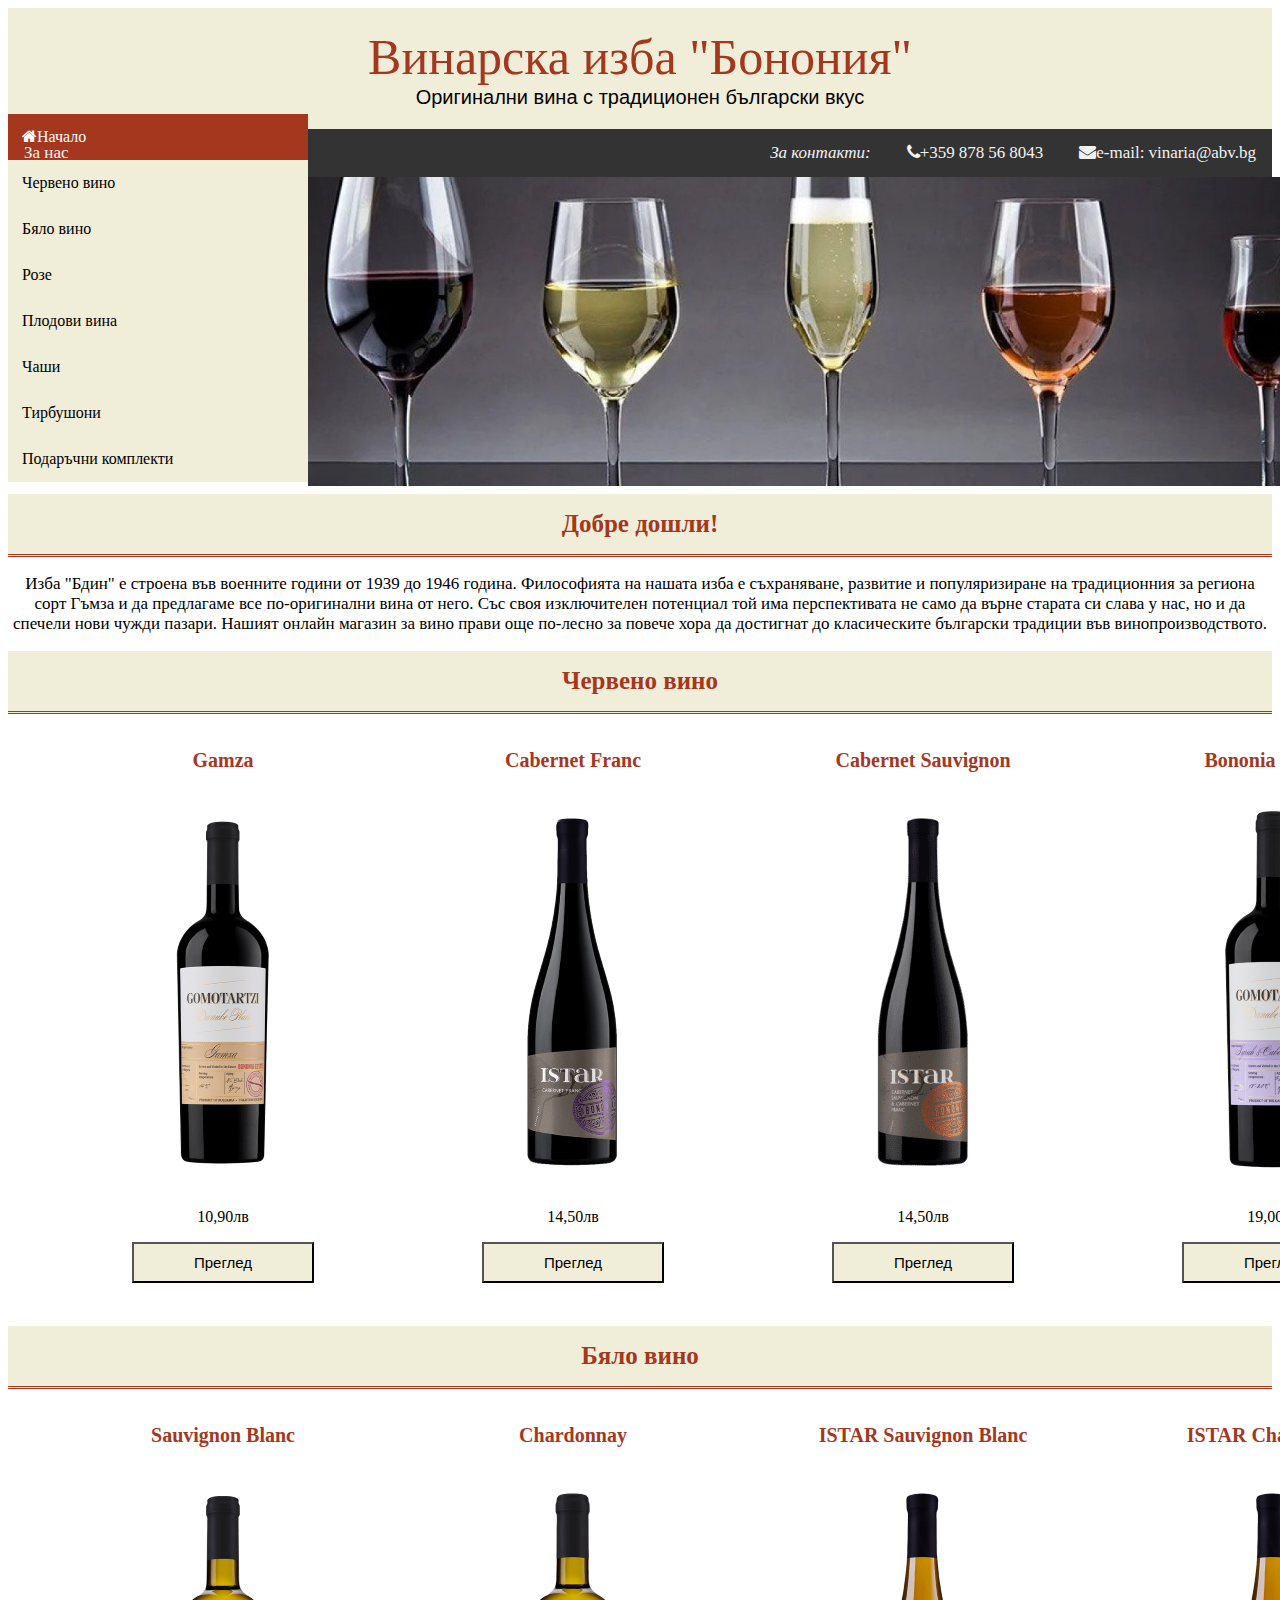
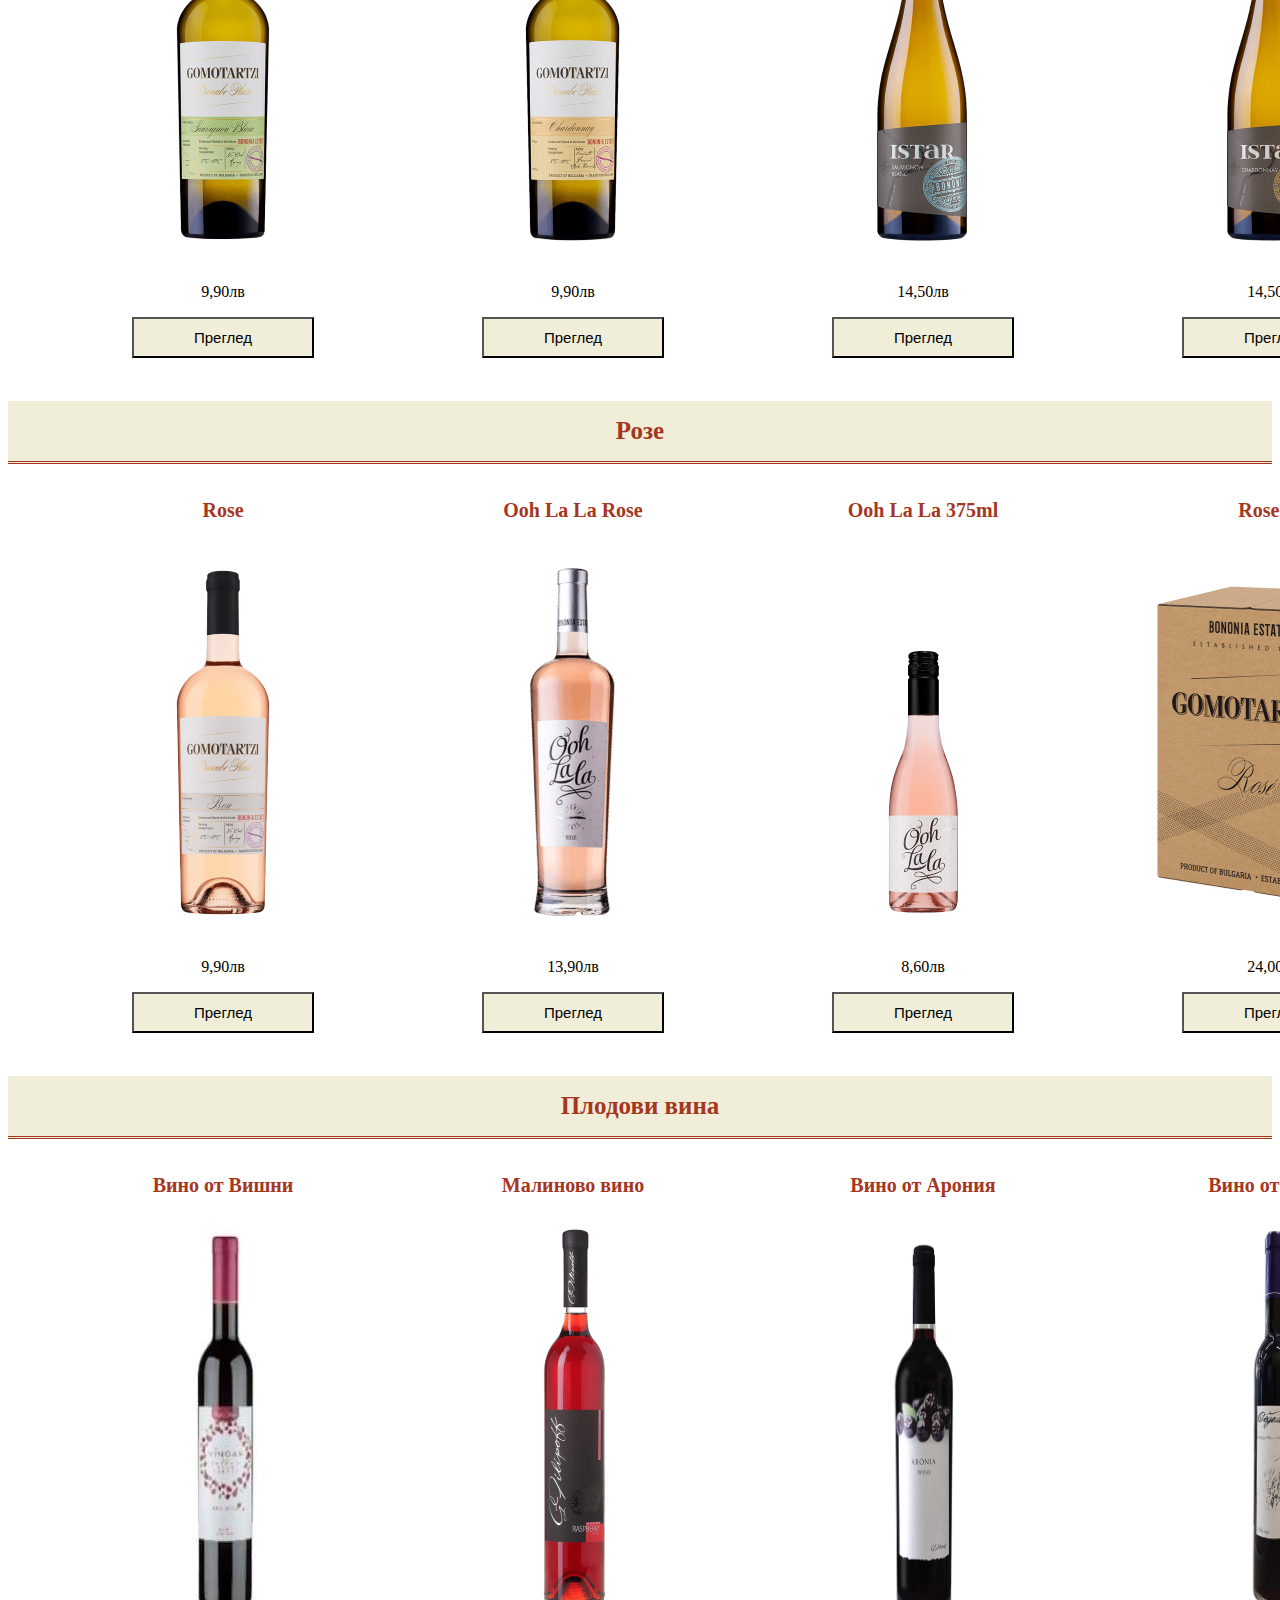
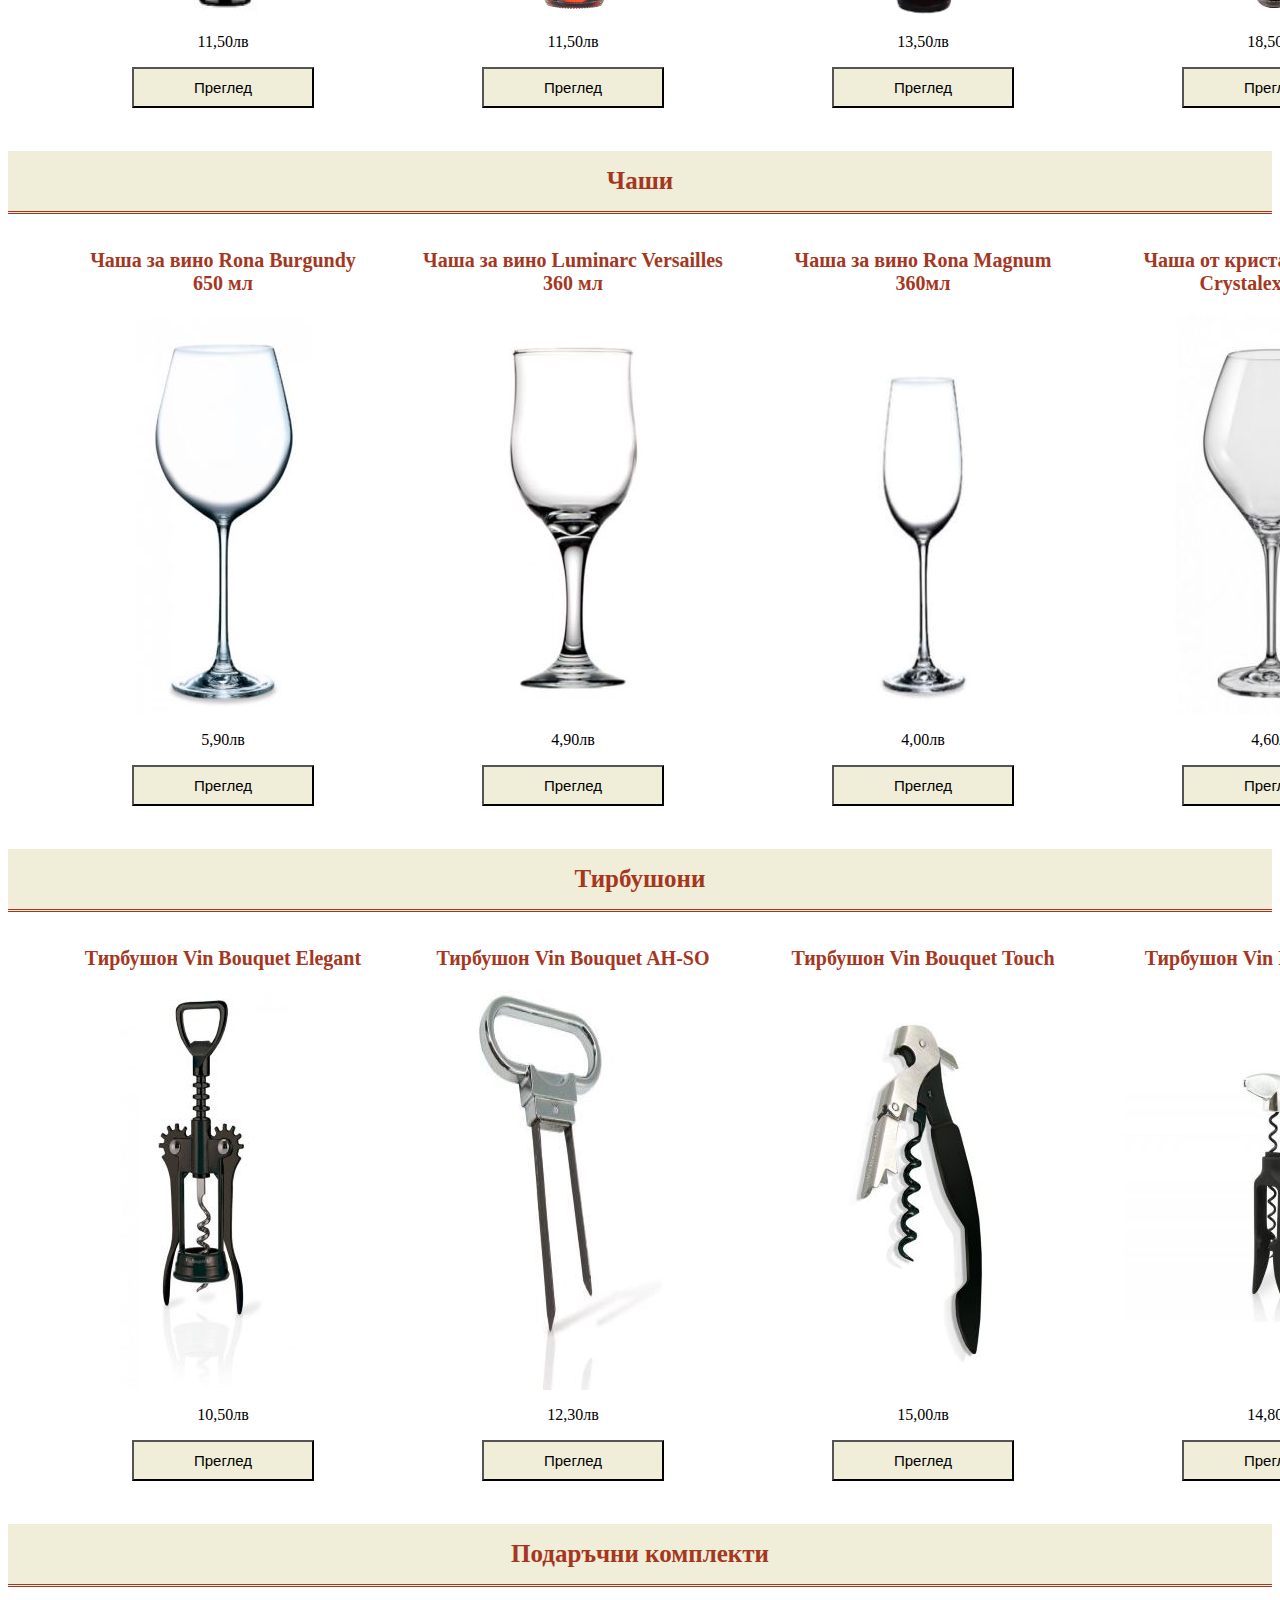
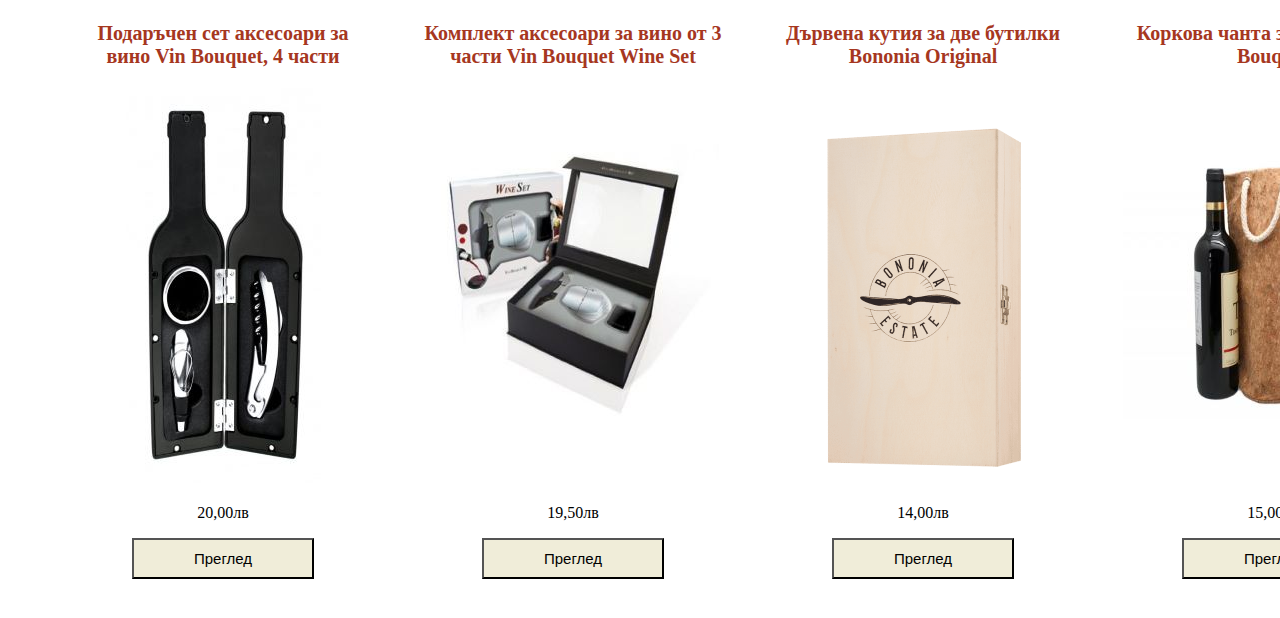
<file: index.html>
<!DOCTORTYPE html>
<html>

<head>
	<meta charset="utf-8">
	<title>Винарска изба "Бонония"</title>
    <link href="styles/style.css" rel="stylesheet">
    <link rel="stylesheet" href="https://cdnjs.cloudflare.com/ajax/libs/font-awesome/4.7.0/css/font-awesome.min.css">
</head>

<body>
    <div class="titlebox">
        <div class="title">Винарска изба "Бонония"</div>
        <div class="moto">Оригинални вина с традиционен български вкус</div>
    </div>

    <div class="topnav">
	    <a href="aboutus.html">За нас</a>
        <i>За контакти:</i>
		<i class="fa fa-phone  ">+359 878 56 8043</i>
        <i class="fa fa-envelope">e-mail: vinaria@abv.bg</i>
    </div>
	
    <img class="cover" src="images/1.jpg" style="width:80%">
	
    <div class="vertical-menu">
        <a href="#index.html" class="active"><i class="fa fa-home"></i>Начало</a>
        <a href="#redwine">Червено вино</a>
        <a href="#whitewine">Бяло вино</a>
        <a href="#rosewine">Розе</a>
        <a href="#fruitwine">Плодови вина</a>
        <a href="#glasses">Чаши</a>
        <a href="#corkscrew ">Тирбушони</a>
        <a href="#gifts">Подаръчни комплекти</a>
    </div>
	
    <div class="welcome">
        <div class="itemtitle"><b>Добре дошли!</b></div>
        <div class="description">
            <p>
                Изба "Бдин" е строена във военните години от 1939 до 1946 година. Философията на нашата изба е съхраняване, развитие и популяризиране на традиционния за региона сорт Гъмза и да предлагаме все по-оригинални вина от него. Със своя изключителен потенциал
                той има перспективата не само да върне старата си слава у нас, но и да спечели нови чужди пазари. Нашият онлайн магазин за вино прави още по-лесно за повече хора да достигнат до класическите български традиции във винопроизводството.
            </p>
        </div>
    </div>
	
    <div class="grid-conatainer">
        <div class="itemtitle" id="redwine"><b>Червено вино</b></div>
        <div class="redwine">
            <div class="item">
                <p class="name">Gamza</p>
                <img class="gymza" src="images/gymza.png">
                <p class="price">10,90лв</p>
                <a href="gymza.html">
                    <p><button>Преглед</button></p>
                </a>
            </div>

            <div class="item">
                <p class="name">Cabernet Franc</p>
                <img class="cabernet" src="images/cabernet.png">
                <p class="price">14,50лв</p>
                <a href="cabernetFranc.html">
                    <p><button>Преглед</button></p>
                </a>
            </div>

            <div class="item">
                <p class="name">Cabernet Sauvignon</p>
                <img class="sauvignon" src="images/sauvignon.png">
                <p class="price">14,50лв</p>
                <p><button>Преглед</button></p>
            </div>

            <div class="item">
                <p class="name">Bononia Gamza</p>
                <img class="bononia" src="images/bononia.png">
                <p class="price">19,00лв</p>
                <p><button>Преглед</button></p>
            </div>
        </div>

        <div class="itemtitle" id="whitewine"><b>Бяло вино</b></div>
        <div class="whitewine">
            <div class="item">
                <p class="name">Sauvignon Blanc</p>
                <img class="sauvignonBlanc" src="images/sauvignonBlanc.png">
                <p class="price">9,90лв</p>
                <a href="sauvignonBlanc.html">
                    <p><button>Преглед</button></p>
                </a>
            </div>

            <div class="item">
                <p class="name">Chardonnay</p>
                <img class="chardonnay" src="images/chardonnay.png">
                <p class="price">9,90лв</p>
                <a href="chardonnay.html">
                    <p><button>Преглед</button></p>
                </a>
            </div>

            <div class="item">
                <p class="name">ISTAR Sauvignon Blanc</p>
                <img class="istarSauvignonBlanc" src="images/istarSauvignonBlanc.png">
                <p class="price">14,50лв</p>
                <p><button>Преглед</button></p>
            </div>

            <div class="item">
                <p class="name">ISTAR Chardonnay</p>
                <img class="istarChardonnay" src="images/istarChardonnay.png">
                <p class="price">14,50лв</p>
                <p><button>Преглед</button></p>
            </div>
        </div>

        <div class="itemtitle" id="rosewine"><b>Розе</b></div>
        <div class="rosewine">
            <div class="item">
                <p class="name">Rose</p>
                <img class="gomotartziRose" src="images/gomotartziRose.png">
                <p class="price">9,90лв</p>
                <a href="rose.html">
                    <p><button>Преглед</button></p>
                </a>
            </div>

            <div class="item">
                <p class="name">Ooh La La Rose</p>
                <img class="oohLalaRose" src="images/oohLalaRose.png">
                <p class="price">13,90лв</p>
                <p><button>Преглед</button></p>
            </div>

            <div class="item">
                <p class="name">Ooh La La 375ml</p>
                <img class="oohLaLa375" src="images/oohLaLa375.png">
                <p class="price">8,60лв</p>
                <p><button>Преглед</button></p>
            </div>

            <div class="item">
                <p class="name">Rose 5L</p>
                <img class="roseBox" src="images/roseBox.png">
                <p class="price">24,00лв</p>
                <p><button>Преглед</button></p>
            </div>
        </div>

        <div class="itemtitle" id="fruitwine"><b>Плодови вина</b></div>
        <div class="fruitwine">
            <div class="item">
                <p class="name">Вино от Вишни</p>
                <img class="vishni" src="images/vishni.jpg">
                <p class="price">11,50лв</p>
                <p><button>Преглед</button></p>
            </div>

            <div class="item">
                <p class="name">Малиново вино</p>
                <img class="malinovo" src="images/malinovo.png">
                <p class="price">11,50лв</p>
                <p><button>Преглед</button></p>
            </div>

            <div class="item">
                <p class="name">Вино от Арония</p>
                <img class="aronia" src="images/aronia.png">
                <p class="price">13,50лв</p>
                <p><button>Преглед</button></p>
            </div>

            <div class="item">
                <p class="name">Вино от Касис</p>
                <img class="kasis" src="images/kasis.png">
                <p class="price">18,50лв</p>
                <p><button>Преглед</button></p>
            </div>
        </div>

        <div class="itemtitle" id="glasses"><b>Чаши</b></div>
        <div class="glasses">
            <div class="item">
                <p class="name">Чаша за вино Rona Burgundy 650 мл</p>
                <img class="oohLalaRose" src="images/glass1.jpg">
                <p class="price">5,90лв</p>
                <p><button>Преглед</button></p>
            </div>

            <div class="item">
                <p class="name">Чаша за вино Luminarc Versailles 360 мл</p>
                <img class="gomotartziRose" src="images/glass2.jpg">
                <p class="price">4,90лв</p>
                <p><button>Преглед</button></p>
            </div>

            <div class="item">
                <p class="name">Чаша за вино Rona Magnum 360мл</p>
                <img class="roseBox" src="images/glass3.jpg">
                <p class="price">4,00лв</p>
                <p><button>Преглед</button></p>
            </div>
            <div class="item">
                <p class="name">Чаша от кристалин Bohemia Crystalex 580 мл</p>
                <img class="oohLaLa375" src="images/glass4.jpg">
                <p class="price">4,60лв</p>
                <p><button>Преглед</button></p>
            </div>
        </div>
		
		<div class="itemtitle" id="corkscrew"><b>Тирбушони</b></div>
        <div class="corkscrew">
            <div class="item">
                <p class="name">Тирбушон Vin Bouquet Elegant</p>
                <img class="oohLalaRose" src="images/corkscrew1.jpg">
                <p class="price">10,50лв</p>
                <p><button>Преглед</button></p>
            </div>

            <div class="item">
                <p class="name">Тирбушон Vin Bouquet AH-SO</p>
                <img class="gomotartziRose" src="images/corkscrew2.jpg">
                <p class="price">12,30лв</p>
                <p><button>Преглед</button></p>
            </div>

            <div class="item">
                <p class="name">Тирбушон Vin Bouquet Touch</p>
                <img class="roseBox" src="images/corkscrew3.jpg">
                <p class="price">15,00лв</p>
                <p><button>Преглед</button></p>
            </div>
			
            <div class="item">
                <p class="name">Тирбушон Vin Bouquet Twist</p>
                <img class="oohLaLa375" src="images/corkscrew4.jpg">
                <p class="price">14,80лв</p>
                <p><button>Преглед</button></p>
            </div>
		</div>
		
		<div class="itemtitle" id="gifts"><b>Подаръчни комплекти</b></div>
        <div class="gifts">
            <div class="item">
                <p class="name">Подаръчен сет аксесоари за вино Vin Bouquet, 4 части</p>
                <img class="oohLalaRose" src="images/gift1.jpg">
                <p class="price">20,00лв</p>
                <p><button>Преглед</button></p>
            </div>

            <div class="item">
                <p class="name">Комплект аксесоари за вино от 3 части Vin Bouquet Wine Set</p>
                <img class="gomotartziRose" src="images/gift2.jpg">
                <p class="price">19,50лв</p>
                <p><button>Преглед</button></p>
            </div>

            <div class="item">
                <p class="name">Дървена кутия за две бутилки Bononia Original</p>
                <img class="roseBox" src="images/gift3.png">
                <p class="price">14,00лв</p>
                <p><button>Преглед</button></p>
            </div>
			
            <div class="item">
                <p class="name">Коркова чанта за бутилки Vin Bouquet</p>
                <img class="oohLaLa375" src="images/gift4.jpg">
                <p class="price">15,00лв</p>
                <p><button>Преглед</button></p>
            </div>			
        </div>

    </div>
</body>

</html>
</file>
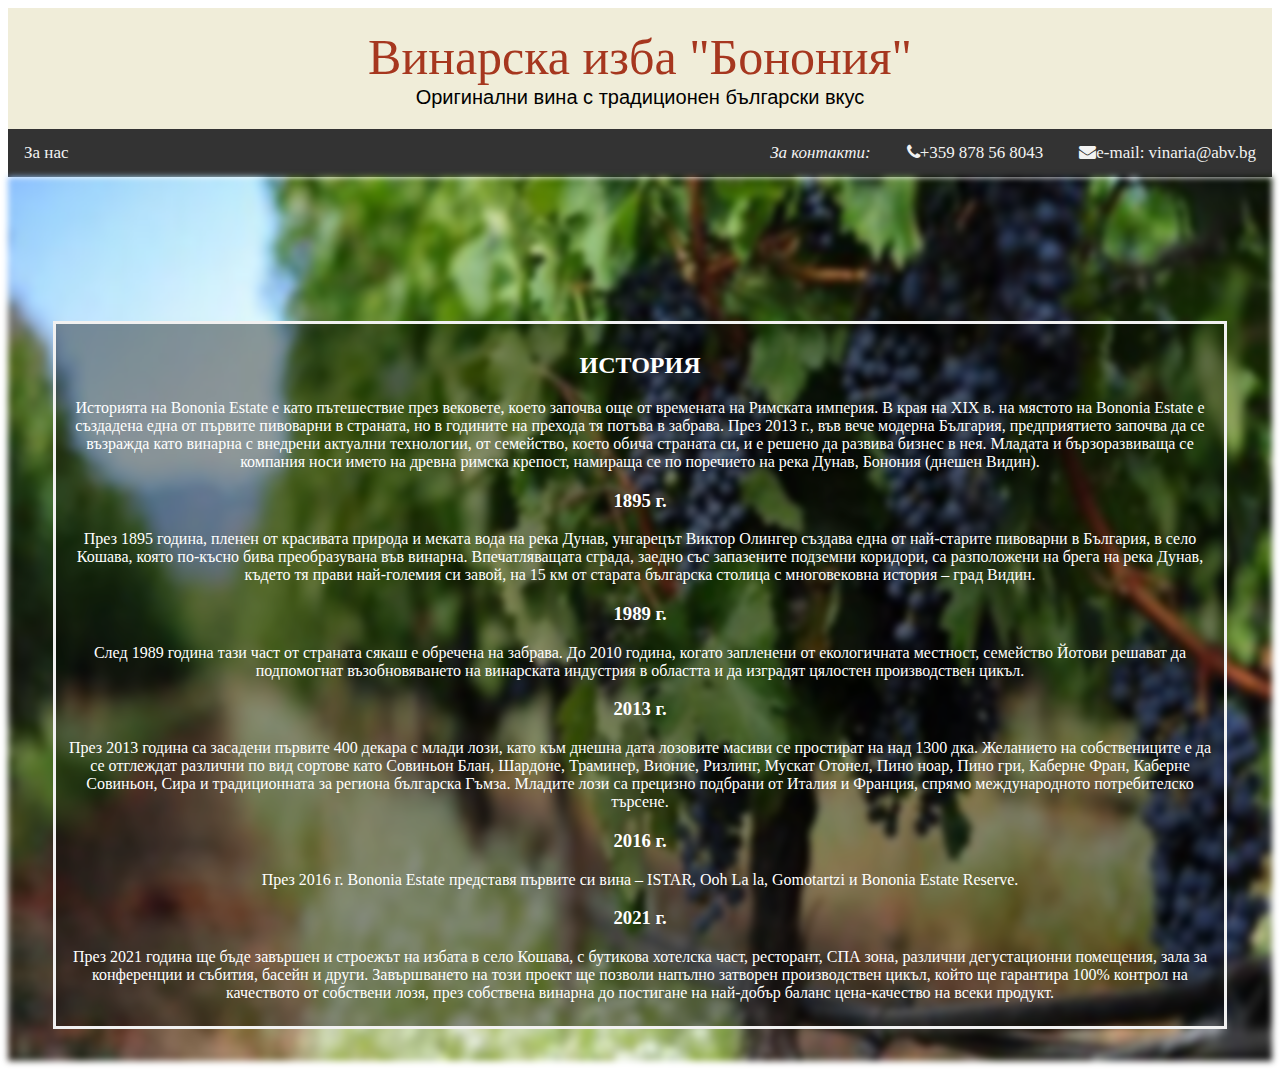
<file: aboutus.html>
<!DOCTORTYPE html>
<html>

<head>
    <link href="styles/style.css" rel="stylesheet">
    <link rel="stylesheet" href="https://cdnjs.cloudflare.com/ajax/libs/font-awesome/4.7.0/css/font-awesome.min.css">
</head>

<body>
    <div class="titlebox">
        <div class="title">Винарска изба "Бонония"</div>
        <div class="moto">Оригинални вина с традиционен български вкус</div>
    </div>

    <div class="topnav">
	    <a href="aboutus.html">За нас</a>
        <i>За контакти:</i>
		<i class="fa fa-phone  ">+359 878 56 8043</i>
        <i class="fa fa-envelope">e-mail: vinaria@abv.bg</i>
    </div>
	
	<img class="bg-image" src="images/vineyard3.jpg">

	<div class="bg-text">
		<h2>ИСТОРИЯ</h2>
		<p>
		   Историята на Bononia Estate е като пътешествие през вековете, което започва още от времената на Римската империя.
		   В края на XIX в. на мястото на Bononia Estate e създадена една от първите пивоварни в страната, но в годините на прехода тя потъва в забрава. 
		   През 2013 г., във вече модерна България, предприятието започва да се възражда като винарна с внедрени актуални технологии, от семейство, което обича страната си, 
		   и е решено да развива бизнес в нея. Младата и бързоразвиваща се компания носи името на древна римска крепост, намираща се по поречието на река Дунав, Бонония (днешен Видин). 
		   
		</p>
		<h3>1895 г.</h3>
		<p>
		   През 1895 година, пленен от красивата природа и меката вода на река Дунав, унгарецът Виктор Олингер създава една от най-старите пивоварни в България,
		   в село Кошава, която по-късно бива преобразувана във винарна. Впечатляващата сграда, заедно със запазените подземни коридори, са разположени на брега на река Дунав,
		   където тя прави най-големия си завой, на 15 км от старата българска столица с многовековна история – град Видин.
		</p>
		<h3>1989 г.</h3>
		<p>
		   След 1989 година тази част от страната сякаш е обречена на забрава. До 2010 година, когато запленени от екологичната местност, 
		   семейство Йотови решават да подпомогнат възобновяването на винарската индустрия в областта и да изградят цялостен производствен цикъл.
		</p>
		<h3>2013 г.</h3>
		<p>
		   През 2013 година са засадени първите 400 декара с млади лози, като към днешна дата лозовите масиви се простират на над 1300 дка. 
		   Желанието на собствениците е да се отглеждат различни по вид сортове като Совиньон Блан, Шардоне, Траминер, Вионие, Ризлинг, Мускат Отонел, Пино ноар, 
		   Пино гри, Каберне Фран, Каберне Совиньон, Сира и традиционната за региона българска Гъмза. 
		   Младите лози са прецизно подбрани от Италия и Франция, спрямо международното потребителско търсене.
		</p>
		<h3>2016 г.</h3>
		<p>
		  През 2016 г. Bononia Estate представя първите си вина – ISTAR, Ooh La la, Gomotartzi и Bononia Estate Reserve.
		</p>
		<h3>2021 г.</h3>
		<p>
		  През 2021 година ще бъде завършен и строежът на избата в село Кошава, с бутикова хотелска част, ресторант, СПА зона, различни дегустационни помещения, 
		  зала за конференции и събития, басейн и други. Завършването на този проект ще позволи напълно затворен производствен цикъл, който ще гарантира 100% контрол
		  на качеството от собствени лозя, през собствена винарна до постигане на най-добър баланс цена-качество на всеки продукт.
		</p>
	</div>
</body>
</html>
</file>
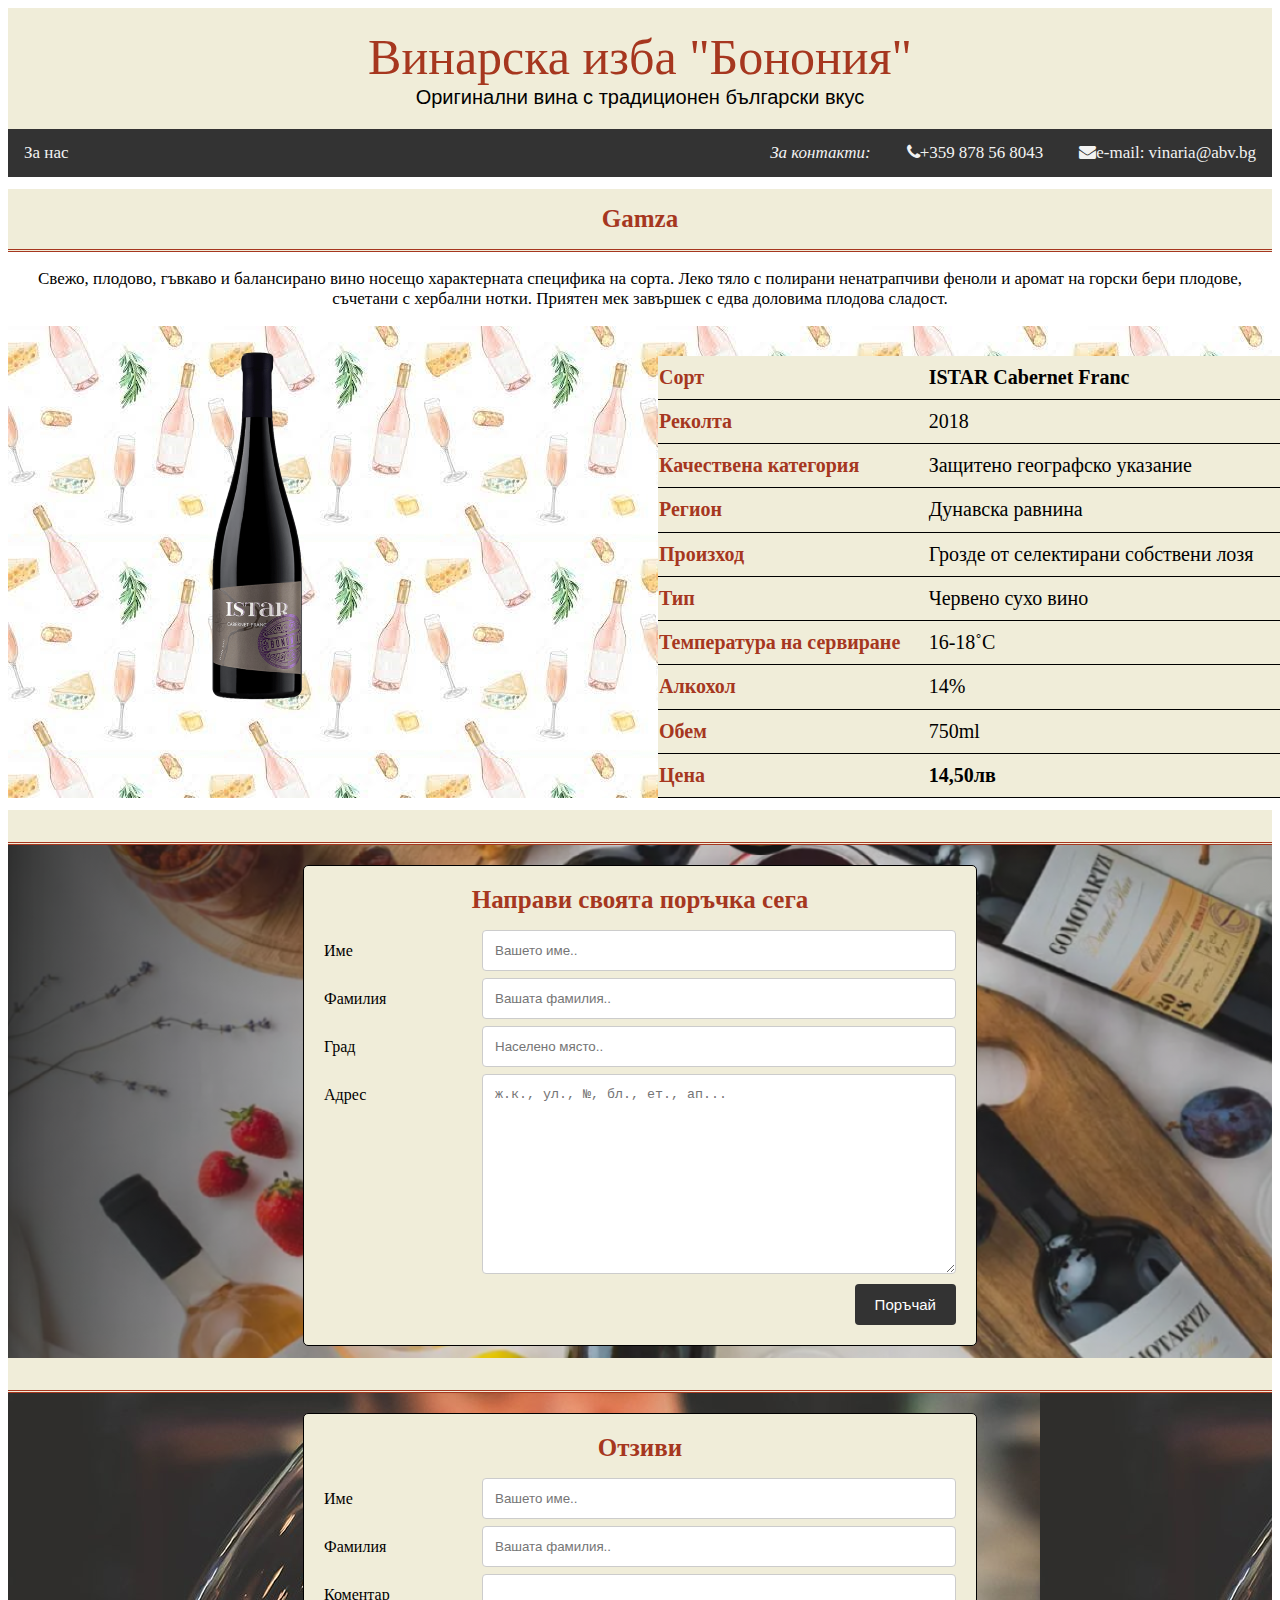
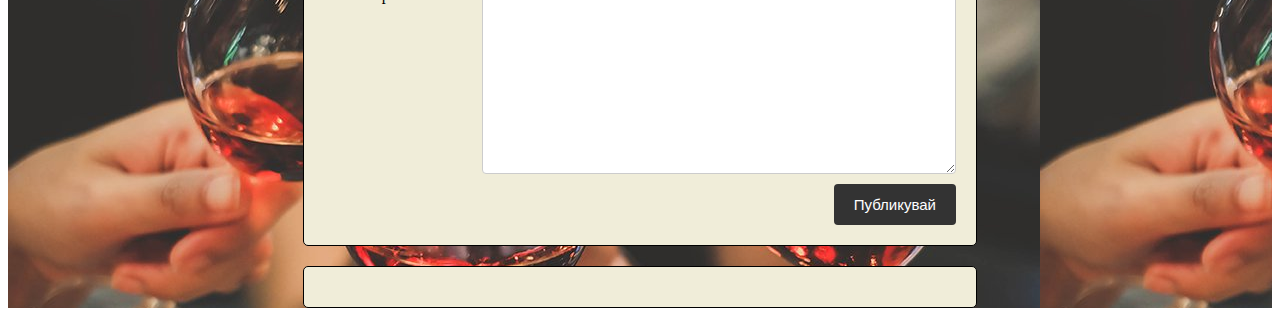
<file: cabernetFranc.html>
<!DOCTORTYPE html>
<html>

<head>
    <meta charset="utf-8">
    <title>Gamza</title>
    <link href="styles/style.css" rel="stylesheet">
    <link rel="stylesheet" href="https://cdnjs.cloudflare.com/ajax/libs/font-awesome/4.7.0/css/font-awesome.min.css">
	<script src="scripts/script.js" defer></script>
	<script src="https://cdnjs.cloudflare.com/ajax/libs/jquery/3.3.1/jquery.min.js"></script>
</head>

<body>
    <div class="titlebox">
        <div class="title">Винарска изба "Бонония"</div>
        <div class="moto">Оригинални вина с традиционен български вкус</div>
    </div>

    <div class="topnav">
	    <a href="aboutus.html">За нас</a>
        <i>За контакти:</i>
		<i class="fa fa-phone  ">+359 878 56 8043</i>
        <i class="fa fa-envelope">e-mail: vinaria@abv.bg</i>
    </div>
	
    <div class="itemtitle"><b>Gamza</b></div>
	
	<p id="winedescription">
	Свежо, плодово, гъвкаво и балансирано вино носещо характерната специфика на сорта. 
	Леко тяло с полирани ненатрапчиви феноли и аромат на горски бери плодове, съчетани с хербални нотки. 
	Приятен мек завършек с едва доловима плодова сладост.
	</p>
	
	<div class="winedetail">
    <img class="product" src="images/cabernet.png">
    <table>
        <tr>
            <td id="first">Сорт</td>
            <td id="second"><b>ISTAR Cabernet Franc</b></td>
        </tr>
        <tr>
            <td id="first">Реколта</td>
            <td id="second">2018</td>
        </tr>
        <tr>
            <td id="first">Качествена категория</td>
            <td id="second">Защитено географско указание</td>
        </tr>
        <tr>
            <td id="first">Регион</td>
            <td id="second">Дунавска равнина</td>
        </tr>
        <tr>
            <td id="first">Произход</td>
            <td id="second">Грозде от селектирани собствени лозя</td>
        </tr>
        <tr>
            <td id="first">Тип</td>
            <td id="second">Червено сухо вино</td>
        </tr>
        <tr>
            <td id="first">Температура на сервиране</td>
            <td id="second">16-18˚C</td>
        </tr>
        <tr>
            <td id="first">Алкохол</td>
            <td id="second">14%</td>
        </tr>
        <tr>
            <td id="first">Обем</td>
            <td id="second">750ml</td>
        </tr>
		 <tr>
            <td id="first">Цена</td>
            <td id="second"><b>14,50лв</b></td>
        </tr>
    </table>
	</div>
    <div class="itemtitle"></div>
    <div class="container" id="order">
        <div class ="orderform">
            <div class="formtitle">Направи своята поръчка сега</div>
            <div class="row">
                <div class="col-25">
                    <label for="fname">Име</label>
                </div>
                <div class="col-75">
                    <input type="text" id="fnameo" name="firstname" placeholder="Вашето име..">
                </div>
            </div>
            <div class="row">
                <div class="col-25">
                    <label for="lname">Фамилия</label>
                </div>
                <div class="col-75">
                    <input type="text" id="lnameo" name="lastname" placeholder="Вашата фамилия..">
                </div>
            </div>
            <div class="row">
                <div class="col-25">
                    <label for="city">Град</label>
                </div>
                <div class="col-75">
                    <input type="text" id="city" name="city" placeholder="Населено място..">
                </div>
            </div>
            <div class="row">
                <div class="col-25">
                    <label for="address">Адрес</label>
                </div>
                <div class="col-75">
                    <textarea id="address" name="address" placeholder="ж.к., ул., №, бл., ет., ап..." style="height:200px"></textarea>
                </div>
            </div>
            <div class="finish">
                <button id="finish">Поръчай</button>
            </div>
			
			<span id="successfulOrder"></span>
            <span id="errorOrder"></span>
        </form>
    </div>

	
    <div class="itemtitle"></div>
	
    <div class="container" id="comments">
        <div class="commentform">
            <div class="formtitle">Отзиви</div>
            <div class="row">
                <div class="col-25">
                    <label for="fname">Име</label>
                </div>
                <div class="col-75">
                    <input type="text" id="fnamec" name="firstname" placeholder="Вашето име..">
                </div>
            </div>
            <div class="row">
                <div class="col-25">
                    <label for="lname">Фамилия</label>
                </div>
                <div class="col-75">
                    <input type="text" id="lnamec" name="lastname" placeholder="Вашата фамилия..">
                </div>
            </div>
            <div class="row">
                <div class="col-25">
                    <label for="comment">Коментар</label>
                </div>
                <div class="col-75">
                    <textarea id="comment" name="comment" placeholder="" style="height:200px"></textarea>
                </div>
            </div>
            <div class="finish">
                <button id="commented">Публикувай</button>
            </div>
			<span id="errorComment"></span>
        </div>
		
		<div class="dialogbox">
            <div class="message">
                <div id="new">

                </div>
            </div>
        </div>
		
    </div>



</body>

</html>
</file>
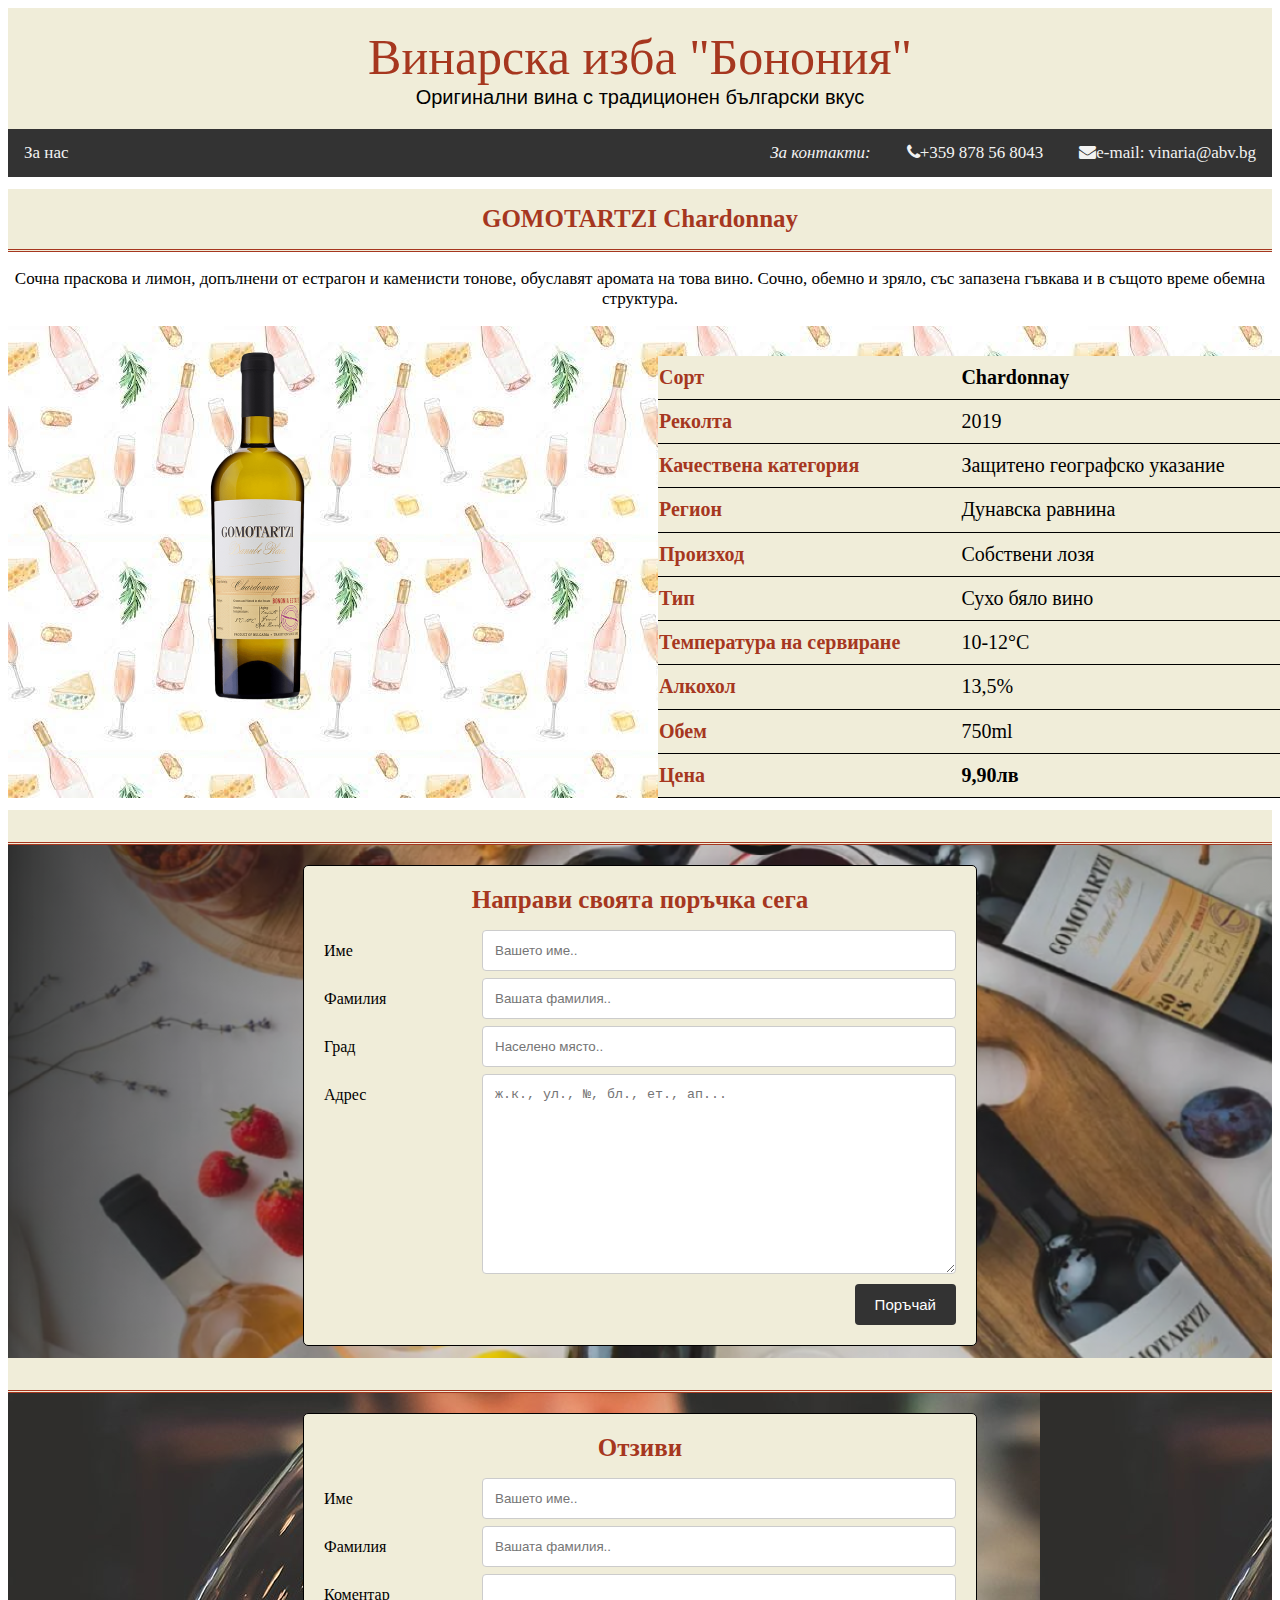
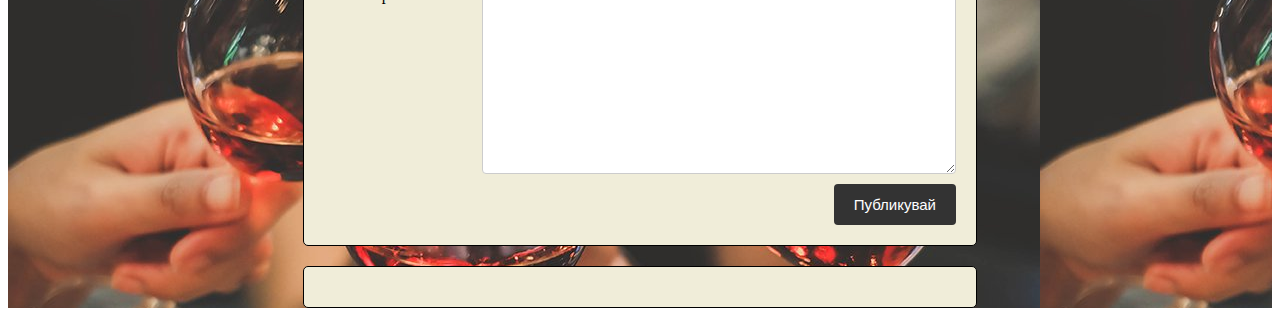
<file: chardonnay.html>
<!DOCTORTYPE html>
<html>

<head>
    <meta charset="utf-8">
    <title>GOMOTARTZI Chardonnay</title>
    <link href="styles/style.css" rel="stylesheet">
    <link rel="stylesheet" href="https://cdnjs.cloudflare.com/ajax/libs/font-awesome/4.7.0/css/font-awesome.min.css">
	<script src="scripts/script.js" defer></script>
	<script src="https://cdnjs.cloudflare.com/ajax/libs/jquery/3.3.1/jquery.min.js"></script>
</head>

<body>
    <div class="titlebox">
        <div class="title">Винарска изба "Бонония"</div>
        <div class="moto">Оригинални вина с традиционен български вкус</div>
    </div>

    <div class="topnav">
	    <a href="aboutus.html">За нас</a>
        <i>За контакти:</i>
		<i class="fa fa-phone  ">+359 878 56 8043</i>
        <i class="fa fa-envelope">e-mail: vinaria@abv.bg</i>
    </div>
	
    <div class="itemtitle"><b>GOMOTARTZI Chardonnay</b></div>
	
	<p id="winedescription">
	 Сочна праскова и лимон, допълнени от естрагон и каменисти тонове, обуславят аромата на това вино. 
	 Сочно, обемно и зряло, със запазена гъвкава и в същото време обемна структура.
	</p>
	
	<div class="winedetail">
    <img class="product" src="images/chardonnay.png">
    <table>
        <tr>
            <td id="first">Сорт</td>
            <td id="second"><b>Chardonnay</b></td>
        </tr>
        <tr>
            <td id="first">Реколта</td>
            <td id="second">2019</td>
        </tr>
        <tr>
            <td id="first">Качествена категория</td>
            <td id="second">Защитено географско указание</td>
        </tr>
        <tr>
            <td id="first">Регион</td>
            <td id="second">Дунавска равнина</td>
        </tr>
        <tr>
            <td id="first">Произход</td>
            <td id="second">Собствени лозя</td>
        </tr>
        <tr>
            <td id="first">Тип</td>
            <td id="second">Сухо бяло вино</td>
        </tr>
        <tr>
            <td id="first">Температура на сервиране</td>
            <td id="second">10-12°С</td>
        </tr>
        <tr>
            <td id="first">Алкохол</td>
            <td id="second">13,5%</td>
        </tr>
        <tr>
            <td id="first">Обем</td>
            <td id="second">750ml</td>
        </tr>
		 <tr>
            <td id="first">Цена</td>
            <td id="second"><b>9,90лв</b></td>
        </tr>
    </table>
	</div>
    <div class="itemtitle"></div>
    <div class="container" id="order">
        <div class ="orderform">
            <div class="formtitle">Направи своята поръчка сега</div>
            <div class="row">
                <div class="col-25">
                    <label for="fname">Име</label>
                </div>
                <div class="col-75">
                    <input type="text" id="fnameo" name="firstname" placeholder="Вашето име..">
                </div>
            </div>
            <div class="row">
                <div class="col-25">
                    <label for="lname">Фамилия</label>
                </div>
                <div class="col-75">
                    <input type="text" id="lnameo" name="lastname" placeholder="Вашата фамилия..">
                </div>
            </div>
            <div class="row">
                <div class="col-25">
                    <label for="city">Град</label>
                </div>
                <div class="col-75">
                    <input type="text" id="city" name="city" placeholder="Населено място..">
                </div>
            </div>
            <div class="row">
                <div class="col-25">
                    <label for="address">Адрес</label>
                </div>
                <div class="col-75">
                    <textarea id="address" name="address" placeholder="ж.к., ул., №, бл., ет., ап..." style="height:200px"></textarea>
                </div>
            </div>
            <div class="finish">
                <button id="finish">Поръчай</button>
            </div>
			
			<span id="successfulOrder"></span>
            <span id="errorOrder"></span>
        </form>
    </div>

	
    <div class="itemtitle"></div>
	
    <div class="container" id="comments">
        <div class="commentform">
            <div class="formtitle">Отзиви</div>
            <div class="row">
                <div class="col-25">
                    <label for="fname">Име</label>
                </div>
                <div class="col-75">
                    <input type="text" id="fnamec" name="firstname" placeholder="Вашето име..">
                </div>
            </div>
            <div class="row">
                <div class="col-25">
                    <label for="lname">Фамилия</label>
                </div>
                <div class="col-75">
                    <input type="text" id="lnamec" name="lastname" placeholder="Вашата фамилия..">
                </div>
            </div>
            <div class="row">
                <div class="col-25">
                    <label for="comment">Коментар</label>
                </div>
                <div class="col-75">
                    <textarea id="comment" name="comment" placeholder="" style="height:200px"></textarea>
                </div>
            </div>
            <div class="finish">
                <button id="commented">Публикувай</button>
            </div>
			<span id="errorComment"></span>
        </div>
		
		<div class="dialogbox">
            <div class="message">
                <div id="new">

                </div>
            </div>
        </div>
		
    </div>



</body>

</html>
</file>
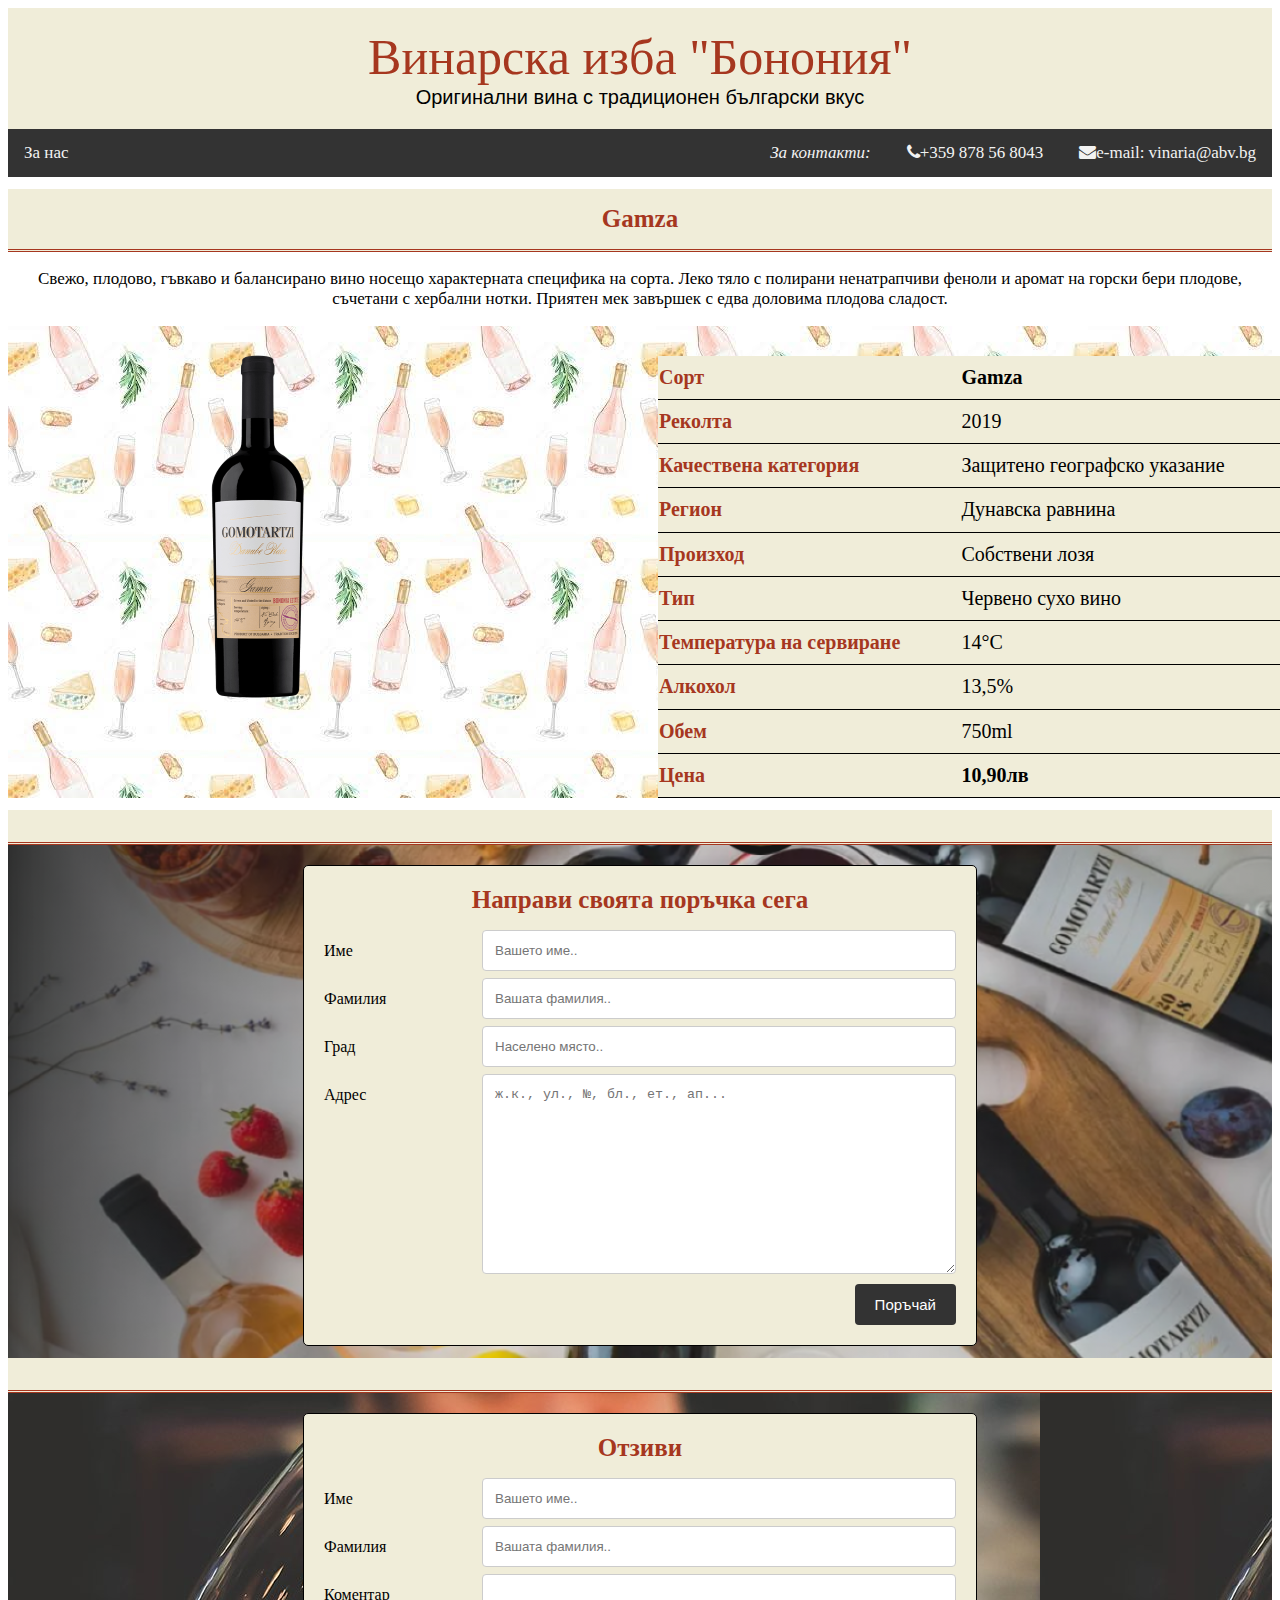
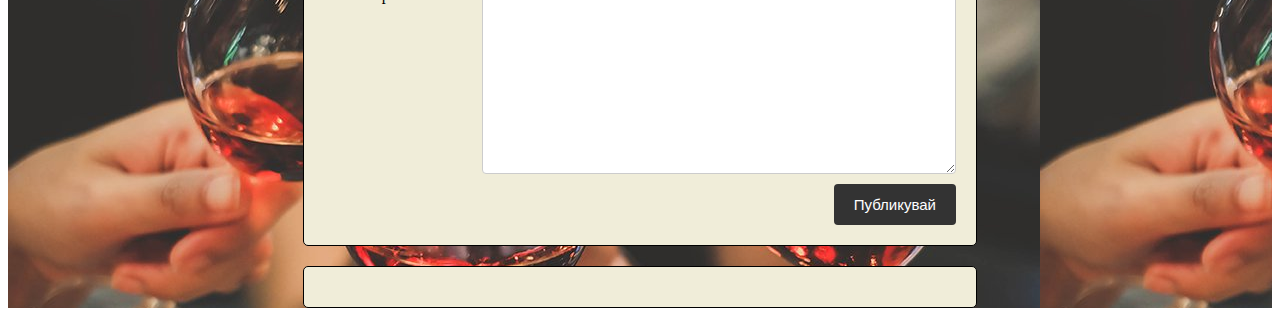
<file: gymza.html>
<!DOCTORTYPE html>
<html>

<head>
    <meta charset="utf-8">
    <title>Gamza</title>
    <link href="styles/style.css" rel="stylesheet">
    <link rel="stylesheet" href="https://cdnjs.cloudflare.com/ajax/libs/font-awesome/4.7.0/css/font-awesome.min.css">
	<script src="scripts/script.js" defer></script>
	<script src="https://cdnjs.cloudflare.com/ajax/libs/jquery/3.3.1/jquery.min.js"></script>
</head>

<body>
    <div class="titlebox">
        <div class="title">Винарска изба "Бонония"</div>
        <div class="moto">Оригинални вина с традиционен български вкус</div>
    </div>

    <div class="topnav">
	    <a href="aboutus.html">За нас</a>
        <i>За контакти:</i>
		<i class="fa fa-phone  ">+359 878 56 8043</i>
        <i class="fa fa-envelope">e-mail: vinaria@abv.bg</i>
    </div>
	
    <div class="itemtitle"><b>Gamza</b></div>
	
	<p id="winedescription">
	Свежо, плодово, гъвкаво и балансирано вино носещо характерната специфика на сорта. 
	Леко тяло с полирани ненатрапчиви феноли и аромат на горски бери плодове, съчетани с хербални нотки. 
	Приятен мек завършек с едва доловима плодова сладост.
	</p>
	
	<div class="winedetail">
    <img class="product" src="images/gymza.png">
    <table>
        <tr>
            <td id="first">Сорт</td>
            <td id="second"><b>Gamza</b></td>
        </tr>
        <tr>
            <td id="first">Реколта</td>
            <td id="second">2019</td>
        </tr>
        <tr>
            <td id="first">Качествена категория</td>
            <td id="second">Защитено географско указание</td>
        </tr>
        <tr>
            <td id="first">Регион</td>
            <td id="second">Дунавска равнина</td>
        </tr>
        <tr>
            <td id="first">Произход</td>
            <td id="second">Собствени лозя</td>
        </tr>
        <tr>
            <td id="first">Тип</td>
            <td id="second">Червено сухо вино</td>
        </tr>
        <tr>
            <td id="first">Температура на сервиране</td>
            <td id="second">14°С</td>
        </tr>
        <tr>
            <td id="first">Алкохол</td>
            <td id="second">13,5%</td>
        </tr>
        <tr>
            <td id="first">Обем</td>
            <td id="second">750ml</td>
        </tr>
		 <tr>
            <td id="first">Цена</td>
            <td id="second"><b>10,90лв</b></td>
        </tr>
    </table>
	</div>
    <div class="itemtitle"></div>
    <div class="container" id="order">
        <div class ="orderform">
            <div class="formtitle">Направи своята поръчка сега</div>
            <div class="row">
                <div class="col-25">
                    <label for="fname">Име</label>
                </div>
                <div class="col-75">
                    <input type="text" id="fnameo" name="firstname" placeholder="Вашето име..">
                </div>
            </div>
            <div class="row">
                <div class="col-25">
                    <label for="lname">Фамилия</label>
                </div>
                <div class="col-75">
                    <input type="text" id="lnameo" name="lastname" placeholder="Вашата фамилия..">
                </div>
            </div>
            <div class="row">
                <div class="col-25">
                    <label for="city">Град</label>
                </div>
                <div class="col-75">
                    <input type="text" id="city" name="city" placeholder="Населено място..">
                </div>
            </div>
            <div class="row">
                <div class="col-25">
                    <label for="address">Адрес</label>
                </div>
                <div class="col-75">
                    <textarea id="address" name="address" placeholder="ж.к., ул., №, бл., ет., ап..." style="height:200px"></textarea>
                </div>
            </div>
            <div class="finish">
                <button id="finish">Поръчай</button>
            </div>
			
			<span id="successfulOrder"></span>
            <span id="errorOrder"></span>
        </form>
    </div>

	
    <div class="itemtitle"></div>
	
    <div class="container" id="comments">
        <div class="commentform">
            <div class="formtitle">Отзиви</div>
            <div class="row">
                <div class="col-25">
                    <label for="fname">Име</label>
                </div>
                <div class="col-75">
                    <input type="text" id="fnamec" name="firstname" placeholder="Вашето име..">
                </div>
            </div>
            <div class="row">
                <div class="col-25">
                    <label for="lname">Фамилия</label>
                </div>
                <div class="col-75">
                    <input type="text" id="lnamec" name="lastname" placeholder="Вашата фамилия..">
                </div>
            </div>
            <div class="row">
                <div class="col-25">
                    <label for="comment">Коментар</label>
                </div>
                <div class="col-75">
                    <textarea id="comment" name="comment" placeholder="" style="height:200px"></textarea>
                </div>
            </div>
            <div class="finish">
                <button id="commented">Публикувай</button>
            </div>
			<span id="errorComment"></span>
        </div>
		
		<div class="dialogbox">
            <div class="message">
                <div id="new">

                </div>
            </div>
        </div>
		
    </div>



</body>

</html>
</file>
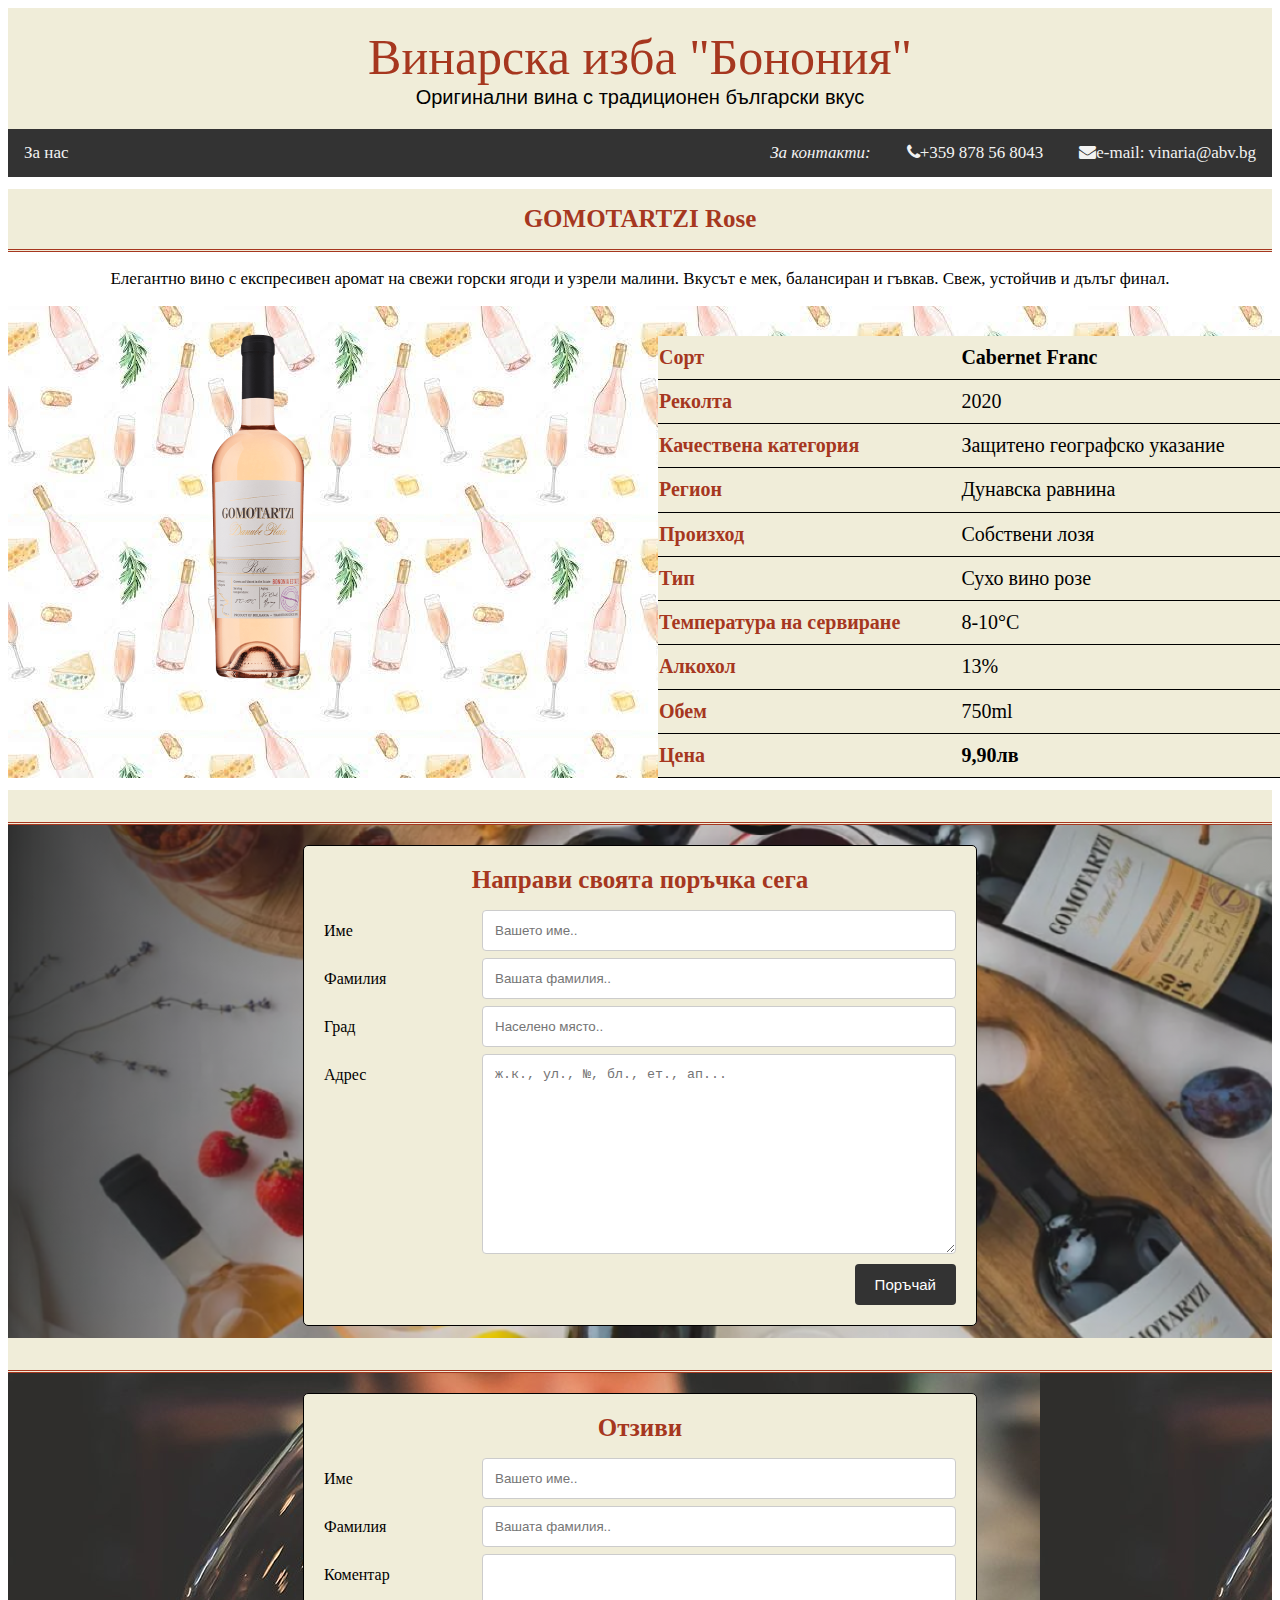
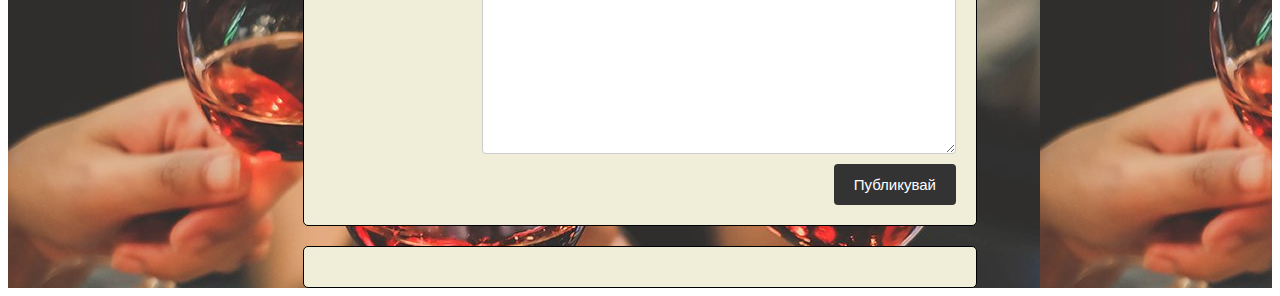
<file: rose.html>
<!DOCTORTYPE html>
<html>

<head>
    <meta charset="utf-8">
    <title>GOMOTARTZI Rose</title>
    <link href="styles/style.css" rel="stylesheet">
    <link rel="stylesheet" href="https://cdnjs.cloudflare.com/ajax/libs/font-awesome/4.7.0/css/font-awesome.min.css">
	<script src="scripts/script.js" defer></script>
	<script src="https://cdnjs.cloudflare.com/ajax/libs/jquery/3.3.1/jquery.min.js"></script>
</head>

<body>
    <div class="titlebox">
        <div class="title">Винарска изба "Бонония"</div>
        <div class="moto">Оригинални вина с традиционен български вкус</div>
    </div>

    <div class="topnav">
	    <a href="aboutus.html">За нас</a>
        <i>За контакти:</i>
		<i class="fa fa-phone  ">+359 878 56 8043</i>
        <i class="fa fa-envelope">e-mail: vinaria@abv.bg</i>
    </div>
	
    <div class="itemtitle"><b>GOMOTARTZI Rose</b></div>
	
	<p id="winedescription">
	 Елегантно вино с експресивен аромат на свежи горски ягоди и узрели малини. 
	 Вкусът е мек, балансиран и гъвкав. Свеж, устойчив и дълъг финал.
	</p>
	
	<div class="winedetail">
    <img class="product" src="images/gomotartziRose.png">
    <table>
        <tr>
            <td id="first">Сорт</td>
            <td id="second"><b>Cabernet Franc</b></td>
        </tr>
        <tr>
            <td id="first">Реколта</td>
            <td id="second">2020</td>
        </tr>
        <tr>
            <td id="first">Качествена категория</td>
            <td id="second">Защитено географско указание</td>
        </tr>
        <tr>
            <td id="first">Регион</td>
            <td id="second">Дунавска равнина</td>
        </tr>
        <tr>
            <td id="first">Произход</td>
            <td id="second">Собствени лозя</td>
        </tr>
        <tr>
            <td id="first">Тип</td>
            <td id="second">Сухо вино розе</td>
        </tr>
        <tr>
            <td id="first">Температура на сервиране</td>
            <td id="second">8-10°С</td>
        </tr>
        <tr>
            <td id="first">Алкохол</td>
            <td id="second">13%</td>
        </tr>
        <tr>
            <td id="first">Обем</td>
            <td id="second">750ml</td>
        </tr>
		 <tr>
            <td id="first">Цена</td>
            <td id="second"><b>9,90лв</b></td>
        </tr>
    </table>
	</div>
    <div class="itemtitle"></div>
    <div class="container" id="order">
        <div class ="orderform">
            <div class="formtitle">Направи своята поръчка сега</div>
            <div class="row">
                <div class="col-25">
                    <label for="fname">Име</label>
                </div>
                <div class="col-75">
                    <input type="text" id="fnameo" name="firstname" placeholder="Вашето име..">
                </div>
            </div>
            <div class="row">
                <div class="col-25">
                    <label for="lname">Фамилия</label>
                </div>
                <div class="col-75">
                    <input type="text" id="lnameo" name="lastname" placeholder="Вашата фамилия..">
                </div>
            </div>
            <div class="row">
                <div class="col-25">
                    <label for="city">Град</label>
                </div>
                <div class="col-75">
                    <input type="text" id="city" name="city" placeholder="Населено място..">
                </div>
            </div>
            <div class="row">
                <div class="col-25">
                    <label for="address">Адрес</label>
                </div>
                <div class="col-75">
                    <textarea id="address" name="address" placeholder="ж.к., ул., №, бл., ет., ап..." style="height:200px"></textarea>
                </div>
            </div>
            <div class="finish">
                <button id="finish">Поръчай</button>
            </div>
			
			<span id="successfulOrder"></span>
            <span id="errorOrder"></span>
        </form>
    </div>

	
    <div class="itemtitle"></div>
	
    <div class="container" id="comments">
        <div class="commentform">
            <div class="formtitle">Отзиви</div>
            <div class="row">
                <div class="col-25">
                    <label for="fname">Име</label>
                </div>
                <div class="col-75">
                    <input type="text" id="fnamec" name="firstname" placeholder="Вашето име..">
                </div>
            </div>
            <div class="row">
                <div class="col-25">
                    <label for="lname">Фамилия</label>
                </div>
                <div class="col-75">
                    <input type="text" id="lnamec" name="lastname" placeholder="Вашата фамилия..">
                </div>
            </div>
            <div class="row">
                <div class="col-25">
                    <label for="comment">Коментар</label>
                </div>
                <div class="col-75">
                    <textarea id="comment" name="comment" placeholder="" style="height:200px"></textarea>
                </div>
            </div>
            <div class="finish">
                <button id="commented">Публикувай</button>
            </div>
			<span id="errorComment"></span>
        </div>
		
		<div class="dialogbox">
            <div class="message">
                <div id="new">

                </div>
            </div>
        </div>
		
    </div>


</body>

</html>
</file>
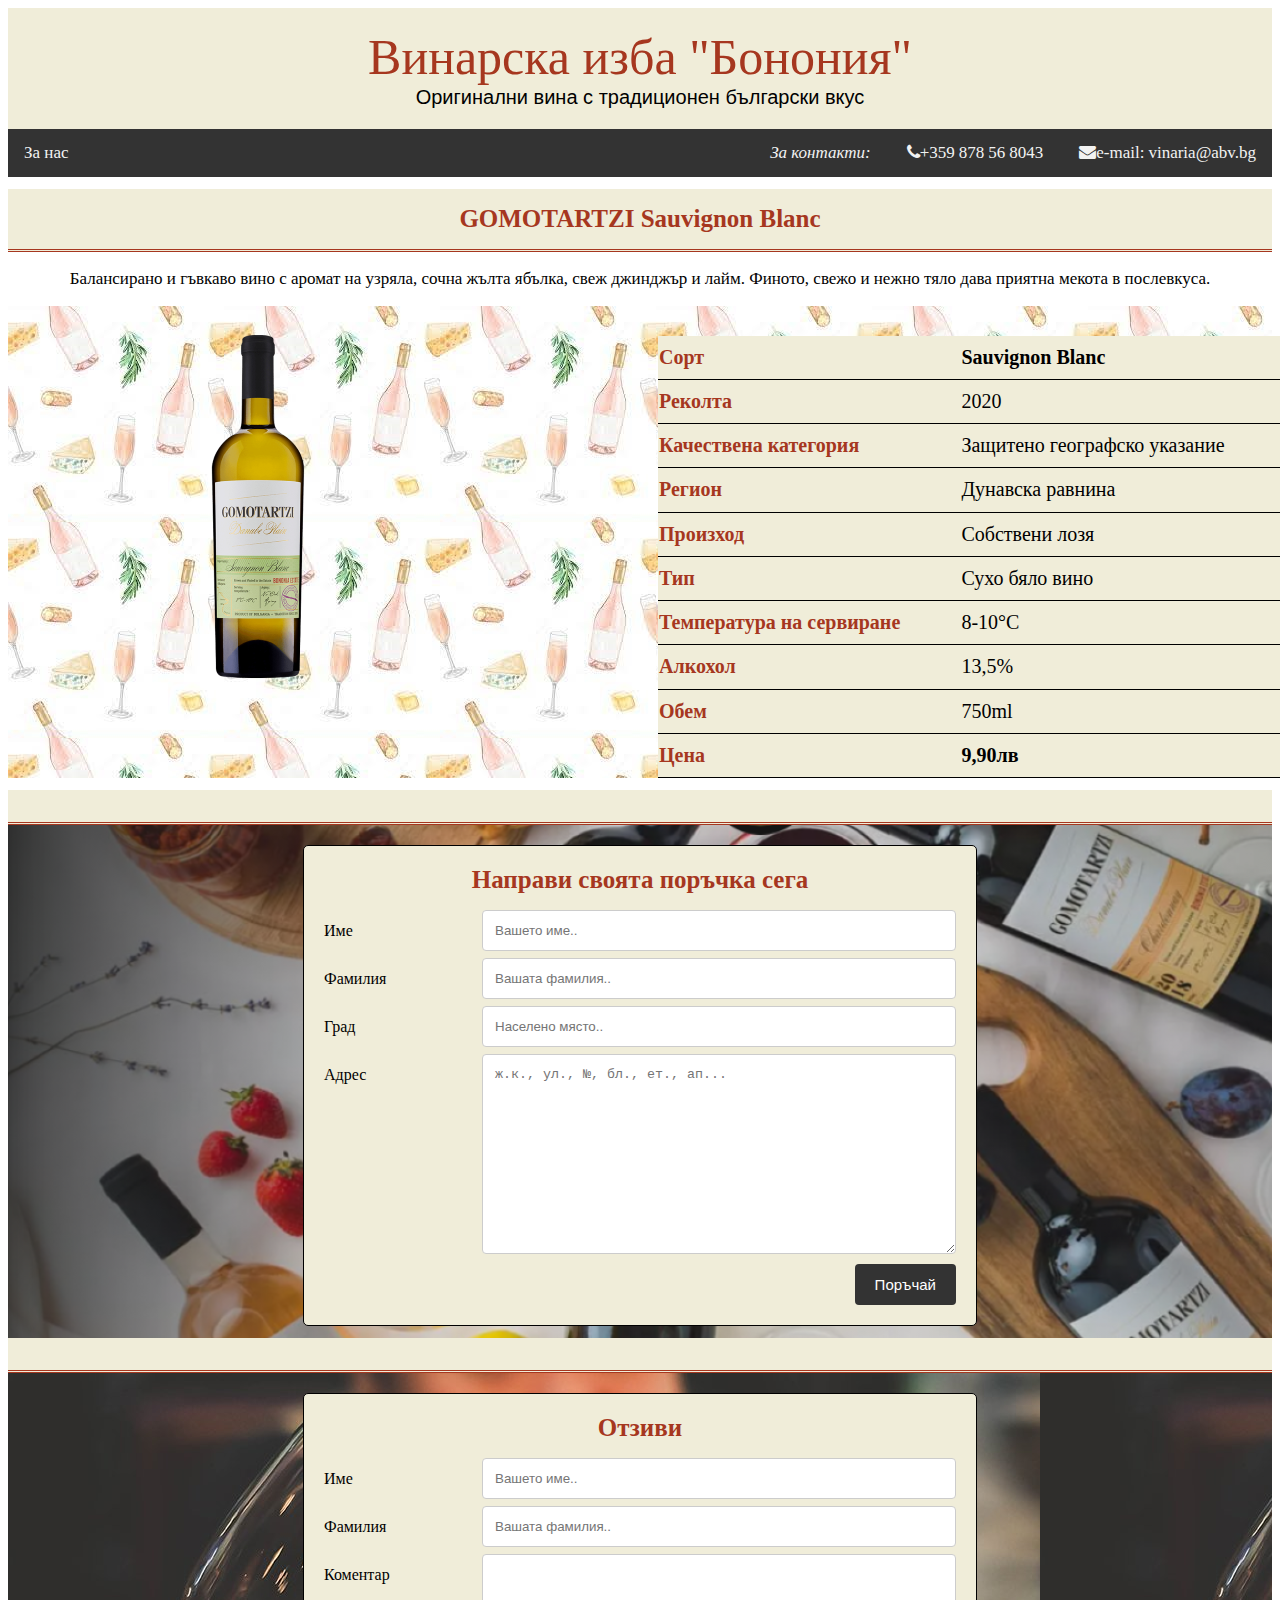
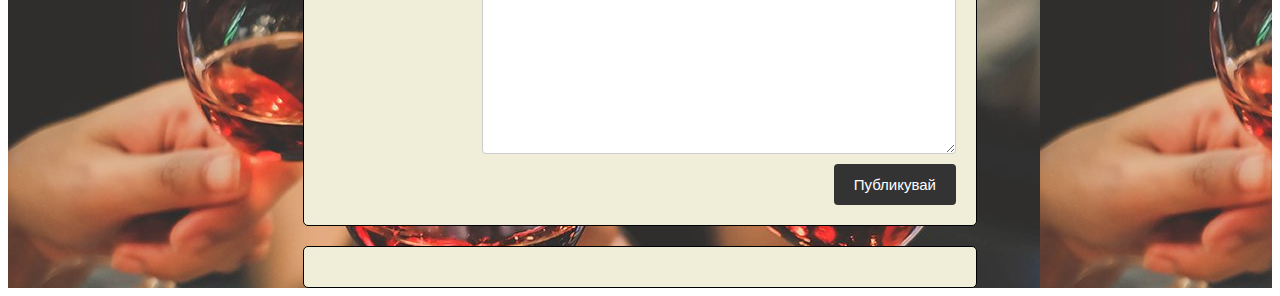
<file: sauvignonBlanc.html>
<!DOCTORTYPE html>
<html>

<head>
    <meta charset="utf-8">
    <title>GOMOTARTZI Sauvignon Blanc</title>
    <link href="styles/style.css" rel="stylesheet">
    <link rel="stylesheet" href="https://cdnjs.cloudflare.com/ajax/libs/font-awesome/4.7.0/css/font-awesome.min.css">
	<script src="scripts/script.js" defer></script>
	<script src="https://cdnjs.cloudflare.com/ajax/libs/jquery/3.3.1/jquery.min.js"></script>
</head>

<body>
    <div class="titlebox">
        <div class="title">Винарска изба "Бонония"</div>
        <div class="moto">Оригинални вина с традиционен български вкус</div>
    </div>

    <div class="topnav">
	    <a href="aboutus.html">За нас</a>
        <i>За контакти:</i>
		<i class="fa fa-phone  ">+359 878 56 8043</i>
        <i class="fa fa-envelope">e-mail: vinaria@abv.bg</i>
    </div>
	
    <div class="itemtitle"><b>GOMOTARTZI Sauvignon Blanc</b></div>
	
	<p id="winedescription">
	Балансирано и гъвкаво вино с аромат на узряла, сочна жълта ябълка, свеж джинджър и лайм. 
	Финото, свежо и нежно тяло дава приятна мекота в послевкуса.
	</p>
	
	<div class="winedetail">
    <img class="product" src="images/sauvignonBlanc.png">
    <table>
        <tr>
            <td id="first">Сорт</td>
            <td id="second"><b>Sauvignon Blanc</b></td>
        </tr>
        <tr>
            <td id="first">Реколта</td>
            <td id="second">2020</td>
        </tr>
        <tr>
            <td id="first">Качествена категория</td>
            <td id="second">Защитено географско указание</td>
        </tr>
        <tr>
            <td id="first">Регион</td>
            <td id="second">Дунавска равнина</td>
        </tr>
        <tr>
            <td id="first">Произход</td>
            <td id="second">Собствени лозя</td>
        </tr>
        <tr>
            <td id="first">Тип</td>
            <td id="second">Сухо бяло вино</td>
        </tr>
        <tr>
            <td id="first">Температура на сервиране</td>
            <td id="second">8-10°С</td>
        </tr>
        <tr>
            <td id="first">Алкохол</td>
            <td id="second">13,5%</td>
        </tr>
        <tr>
            <td id="first">Обем</td>
            <td id="second">750ml</td>
        </tr>
		 <tr>
            <td id="first">Цена</td>
            <td id="second"><b>9,90лв</b></td>
        </tr>
    </table>
	</div>
    <div class="itemtitle"></div>
    <div class="container" id="order">
        <div class ="orderform">
            <div class="formtitle">Направи своята поръчка сега</div>
            <div class="row">
                <div class="col-25">
                    <label for="fname">Име</label>
                </div>
                <div class="col-75">
                    <input type="text" id="fnameo" name="firstname" placeholder="Вашето име..">
                </div>
            </div>
            <div class="row">
                <div class="col-25">
                    <label for="lname">Фамилия</label>
                </div>
                <div class="col-75">
                    <input type="text" id="lnameo" name="lastname" placeholder="Вашата фамилия..">
                </div>
            </div>
            <div class="row">
                <div class="col-25">
                    <label for="city">Град</label>
                </div>
                <div class="col-75">
                    <input type="text" id="city" name="city" placeholder="Населено място..">
                </div>
            </div>
            <div class="row">
                <div class="col-25">
                    <label for="address">Адрес</label>
                </div>
                <div class="col-75">
                    <textarea id="address" name="address" placeholder="ж.к., ул., №, бл., ет., ап..." style="height:200px"></textarea>
                </div>
            </div>
            <div class="finish">
                <button id="finish">Поръчай</button>
            </div>
			
			<span id="successfulOrder"></span>
            <span id="errorOrder"></span>
        </form>
    </div>

	
    <div class="itemtitle"></div>
	
    <div class="container" id="comments">
        <div class="commentform">
            <div class="formtitle">Отзиви</div>
            <div class="row">
                <div class="col-25">
                    <label for="fname">Име</label>
                </div>
                <div class="col-75">
                    <input type="text" id="fnamec" name="firstname" placeholder="Вашето име..">
                </div>
            </div>
            <div class="row">
                <div class="col-25">
                    <label for="lname">Фамилия</label>
                </div>
                <div class="col-75">
                    <input type="text" id="lnamec" name="lastname" placeholder="Вашата фамилия..">
                </div>
            </div>
            <div class="row">
                <div class="col-25">
                    <label for="comment">Коментар</label>
                </div>
                <div class="col-75">
                    <textarea id="comment" name="comment" placeholder="" style="height:200px"></textarea>
                </div>
            </div>
            <div class="finish">
                <button id="commented">Публикувай</button>
            </div>
			<span id="errorComment"></span>
        </div>
		
		<div class="dialogbox">
            <div class="message">
                <div id="new">

                </div>
            </div>
        </div>
		
    </div>


</body>

</html>
</file>
<file: styles/style.css>
.title {
    font-size: 50px;
    color: A6371F;
    font-family: 'Brush Script MT', cursive;
}

.moto {
    font-size: 20px;
    font-family: Verdana, sans-serif;
}

.titlebox {
    background-color: F0EDD9;
    text-align: center;
    padding: 20px;
}

.topnav {
    background-color: #333;
    overflow: hidden;
	text-align: right;
}

.topnav a {
	float: left;
}
.topnav a,
.topnav i {
    color: #f2f2f2;
    padding: 14px 16px;
    text-decoration: none;
    font-size: 17px;
}

.vertical-menu {
    width: 300px;
    margin-top: -372px;
}

.vertical-menu a {
    background-color: F0EDD9;
    color: black;
    display: block;
    padding: 14px;
    text-decoration: none;
}

.vertical-menu a:hover {
    background-color: #ccc;
    text-decoration: underline;
}

.vertical-menu a.active {
    background-color: A6371F;
    color: white;
}

.cover {
    margin-left: 300px;
}

.itemtitle {
    background-color: F0EDD9;
    padding: 16px;
    text-align: center;
    font-size: 25px;
    color: A6371F;
    margin-top: 12px;
    border-bottom-style: double;
    border-bottom-color: A6371F;
}

.description,
#winedescription {
    font-size: 17px;
	text-align: center;
	font-family: 'Brush Script MT', cursive;
}

.redwine,
.whitewine,
.rosewine,
.fruitwine,
.glasses,
.corkscrew,
.gifts {
    padding: 15px;
    display: grid;
    grid-template-columns: 300px 300px 300px 300px;
    gap: 50px;
    margin-left: 50px;
    margin-right: 50px;
    position: center;
    text-align: center;
}

.name {
    color: A6371F;
    font-size: 20px;
    font-weight: bold;
}

.item:hover {
    border: outset;
}

button {
    background-color: F0EDD9;
    padding: 10px 60px;
    font-size: 15px;
}

button:hover {
    background-color: A6371F;
}

.product{
	margin-left: 100px;
}

table {
    background-color: F0EDD9;
    margin-left: 650px;
	margin-top: -370px;
    border-collapse: collapse;
    width: 50%;
    height: 50%;
}

#first {
    color: A6371F;
    font-weight: bold;
}

#first,
#second {
    font-size: 20px;
}

tr {
    border-bottom: solid thin;
}

.container{
    text-align: center;	
}

#order {
	background-image: url('../images/descriptionBg.png');
}

#comments {
	background-image: url('../images/bg2.jpg');
}

.winedetail {
	background-image: url('../images/bg1.jpg');
}

input[type=text],
select,
textarea {
    width: 100%;
    padding: 12px;
    border: 1px solid #ccc;
    border-radius: 4px;
    box-sizing: border-box;
    resize: vertical;
}

label {
    padding: 12px 12px 12px 0;
    display: inline-block;
}

#finish,
#commented {
    background-color: #333;
    color: white;
    padding: 12px 20px;
    border: none;
    border-radius: 4px;
    float: right;
    margin-top: 10px;
}

#finish:hover,
#commented:hover {
	background-color: A6371F;
}

.orderform,
.commentform,
.dialogbox {
    border-radius: 5px;
    background-color: F0EDD9;
    border: solid thin;
    width: 50%;
    padding: 20px;
	display: inline-block;
    margin-left: auto;
    margin-right: auto;
    text-align: left;
	margin-top: 20px;
}

.formtitle {
    text-align: center;
    font-size: 25px;
    font-weight: bold;
    margin-bottom: 10px;
	color: A6371F;
}

.col-25 {
    float: left;
    width: 25%;
    margin-top: 6px;
}

.col-75 {
    float: left;
    width: 75%;
    margin-top: 6px;
}

.row:after {
    content: "";
    display: table;
    clear: both;
}

.bg-image {
  filter: blur(3px);
  -webkit-filter: blur(3px);
  height: 100%;
  width: 100%;
  background-position: center;
  background-repeat: no-repeat;
  background-size: cover;
}


.bg-text {
  background-color: rgb(0,0,0); 
  background-color: rgba(0,0,0, 0.4); 
  color: white;
  border: 3px solid #f1f1f1;
  position: absolute;
  top: 75%;
  left: 50%;
  transform: translate(-50%, -50%);
  width: 90%;
  padding: 8px;
  text-align: center;
}
.message {
    border-radius: 3px;
    font-size: 14px;
    color: black;
}

#errorOrder,
#errorComment {
    text-align: center;
    border-bottom: 3px solid red;
}

#successfulOrder {
    border-bottom: 3px solid green;
}
</file>
